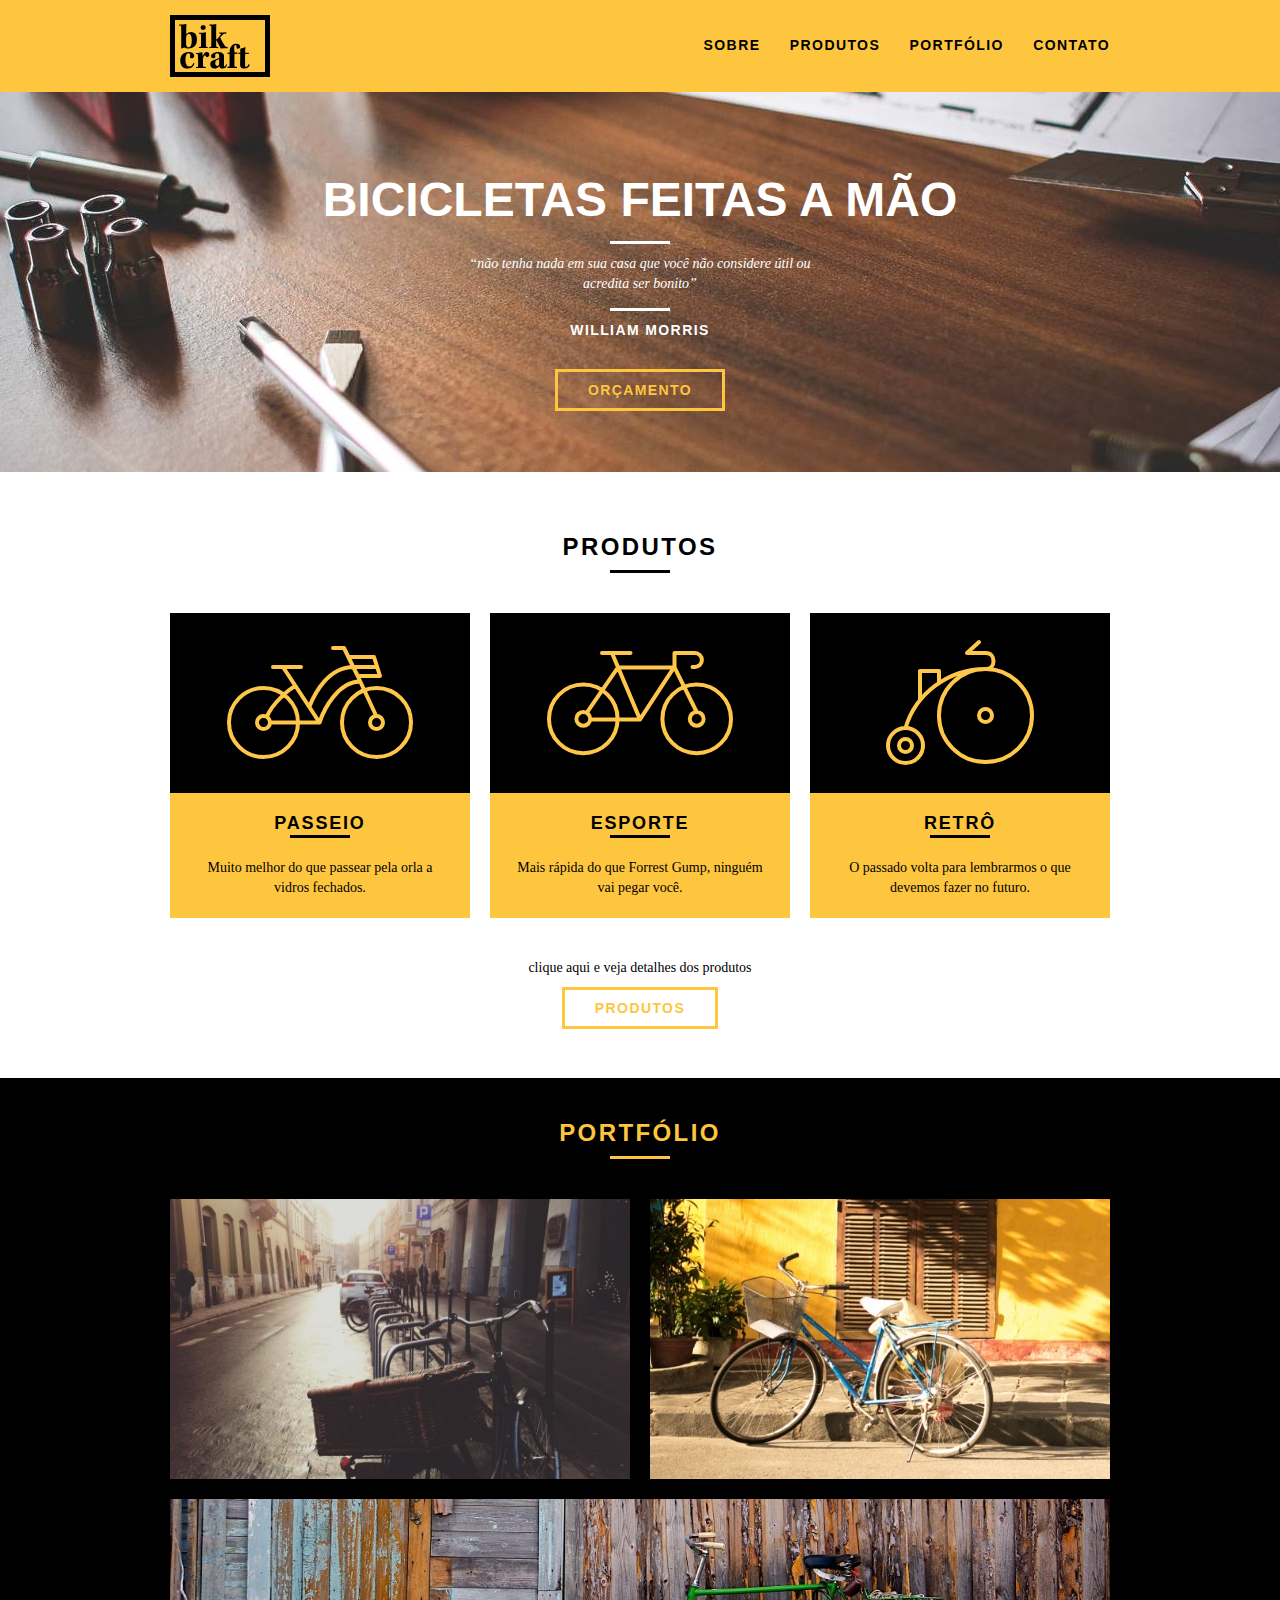
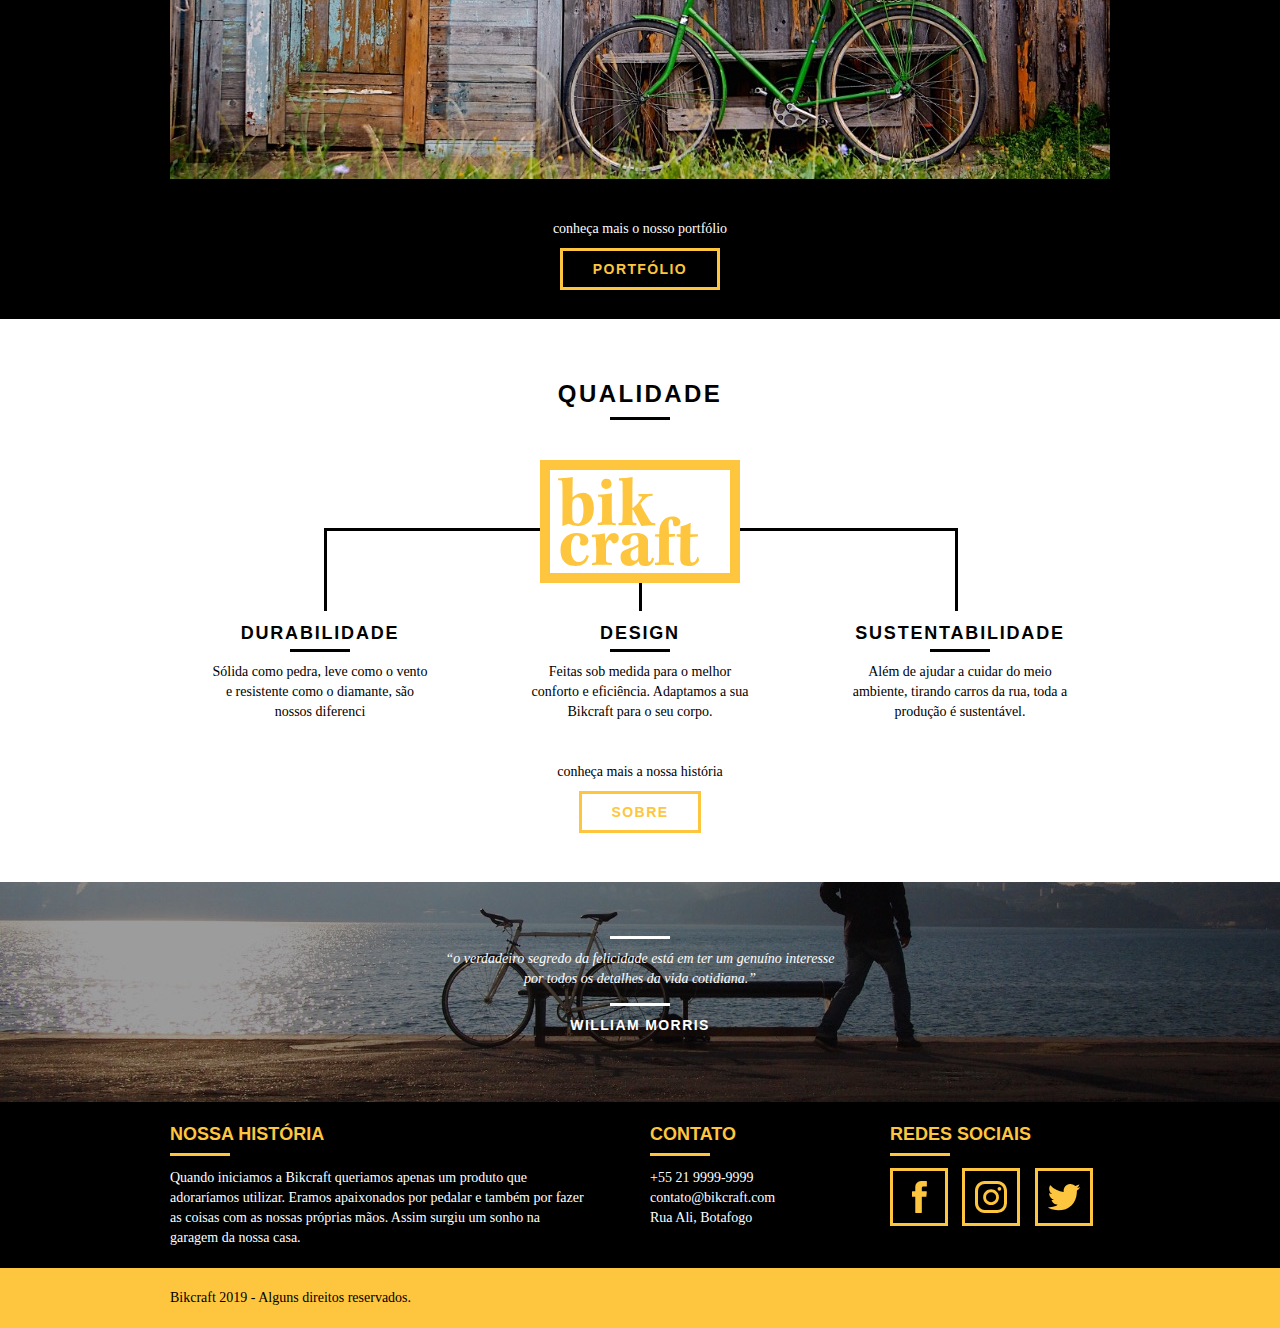
<file: index.html>
<!DOCTYPE html>
<html lang="pt-br">

<head>
	<meta charset="utf-8">
	<title>Bikcraft</title>
	<link rel="stylesheet" href="css/normalize.css">
	<link rel="stylesheet" href="css/reset.css">
	<link rel="stylesheet" href="css/grid.css">
	<link rel="stylesheet" href="css/style.css">
	<link rel="stylesheet" href="css/responsivo.css">
</head>

<body>
	<header class="header">
		<div class="container">
			<a href="index.html" class="grid-4 logotipo">
				<img src="img/bikcraft.svg" alt="bikecraft">
			</a>
			<nav class="header_menu grid-12">
				<ul>
					<li><a href="sobre.html">Sobre</a></li>
					<li><a href="produtos.html">Produtos</a></li>
					<li><a href="portfolio.html">Portfólio</a></li>
					<li><a href="contato.html">Contato</a></li>
				</ul>
			</nav>
		</div>
	</header>

	<section class="introducao">
		<div class="container">
			<h1>Bicicletas feitas a mão</h1>
			<blockquote class="quote-externo">
				<p>“não tenha nada em sua casa que você não considere útil ou acredita ser bonito”</p>
				<cite>WILLIAM MORRIS</cite>
			</blockquote>
			<a href="https://bikcraft.com/produtos/" class="btn">Orçamento</a>
		</div>
	</section>

	<section class="produtos container">
		<h2 class="subtitulo">Produtos</h2>
		<ul class="produtos_lista">
			<li class="grid-1-3">
				<div class="produtos_icone"><img src="./img/produtos/passeio.svg" alt="Bikecraft passeio"></div>
				<h3>Passeio</h3>
				<p>Muito melhor do que passear pela orla a vidros fechados.</p>
			</li>

			<li class="grid-1-3">
				<div class="produtos_icone"><img src="./img/produtos/esporte.svg" alt="Bikecraft passeio"></div>
				<h3>Esporte</h3>
				<p>Mais rápida do que Forrest Gump, ninguém vai pegar você.</p>
			</li>

			<li class="grid-1-3">
				<div class="produtos_icone"><img src="./img/produtos/retro.svg" alt="Bikecraft passeio"></div>
				<h3>Retrô</h3>
				<p>O passado volta para lembrarmos o que devemos fazer no futuro.</p>
			</li>
		</ul>
		<div class="call">
			<p>clique aqui e veja detalhes dos produtos</p>
			<a href="produtos.html" class="btn btn-preto">Produtos</a>
		</div>
	</section>

	<section class="portfolio">
		<div class="container">
			<h2 class="subtitulo">Portfólio</h2>
			<ul class="portfolio_lista">
				<li class="grid-8"><img src="img/portfolio/retro.jpg" alt="bicicleta retrô"></li>
				<li class="grid-8"><img src="img/portfolio/passeio.jpg" alt="bicicleta passeio"></li>
				<li class="grid-16"><img src="img/portfolio/esporte.jpg" alt="bicicleta esporte"></li>
			</ul>
			<div class="call">
				<p>conheça mais o nosso portfólio</p>
				<a href="portfolio.html" class="btn">Portfólio</a>
			</div>
		</div>
	</section>

	<section class="container qualidade">
		<h2 class="subtitulo">Qualidade</h2>
		<img src="img/bikcraft-qualidade.svg" alt="Bikecraft">
		<ul class="qualidade_lista">
			<li class="grid-1-3">
				<h3>Durabilidade</h3>
				<p>Sólida como pedra, leve como o vento e resistente como o diamante, são nossos diferenci</p>
			</li>
			<li class="grid-1-3">
				<h3>Design</h3>
				<p>Feitas sob medida para o melhor conforto e eficiência. Adaptamos a sua Bikcraft para o seu corpo.</p>
			</li>
			<li class="grid-1-3">
				<h3>Sustentabilidade</h3>
				<p>Além de ajudar a cuidar do meio ambiente, tirando carros da rua, toda a produção é sustentável.</p>
			</li>
		</ul>
		<div class="call">
			<p>conheça mais a nossa história</p>
			<a href="sobre.html" class="btn btn-preto">Sobre</a>
		</div>
	</section>

	<section class="quebra">
		<blockquote class="quote-externo container">
			<p>“o verdadeiro segredo da felicidade está em ter um genuíno interesse por todos os detalhes da vida
				cotidiana.”</p>
			<cite>WILLIAM MORRIS</cite>
		</blockquote>
	</section>

	<!-- footer -->
	<footer>
		<div class="footer">
			<div class="container">
				<div class="grid-8 footer_historia">
					<h3>Nossa história</h3>
					<p>Quando iniciamos a Bikcraft queriamos apenas um produto que adoraríamos utilizar. Eramos
						apaixonados por pedalar e também por fazer as coisas com as nossas próprias mãos. Assim surgiu
						um sonho na garagem da nossa casa.</p>
				</div>
				<div class="grid-4 footer_contato">
					<h3>Contato</h3>
					<ul>
						<li>+55 21 9999-9999</li>
						<li>contato@bikcraft.com</li>
						<li>Rua Ali, Botafogo</li>
					</ul>
				</div>
				<div class="grid-4 footer_redes">
					<h3>Redes sociais</h3>
					<ul>
						<li>
							<a href="http://facebook.com" target="_blank"><img src="./img/redes-sociais/facebook.svg"
									alt="Facebook"></a>
						</li>
						<li>
							<a href="http://instagram.com" target="_blank"><img src="./img/redes-sociais/instagram.svg"
									alt="Facebook"></a>
						</li>
						<li>
							<a href="http://twitter.com" target="_blank"><img src="./img/redes-sociais/twitter.svg"
									alt="Facebook"></a>
						</li>
					</ul>
				</div>
			</div>
		</div>
		<div class="copy">
			<div class="container">
				<p class="grid-16">
					Bikcraft 2019 - Alguns direitos reservados.
				</p>
			</div>
		</div>
	</footer>
</body>

</html>
</file>
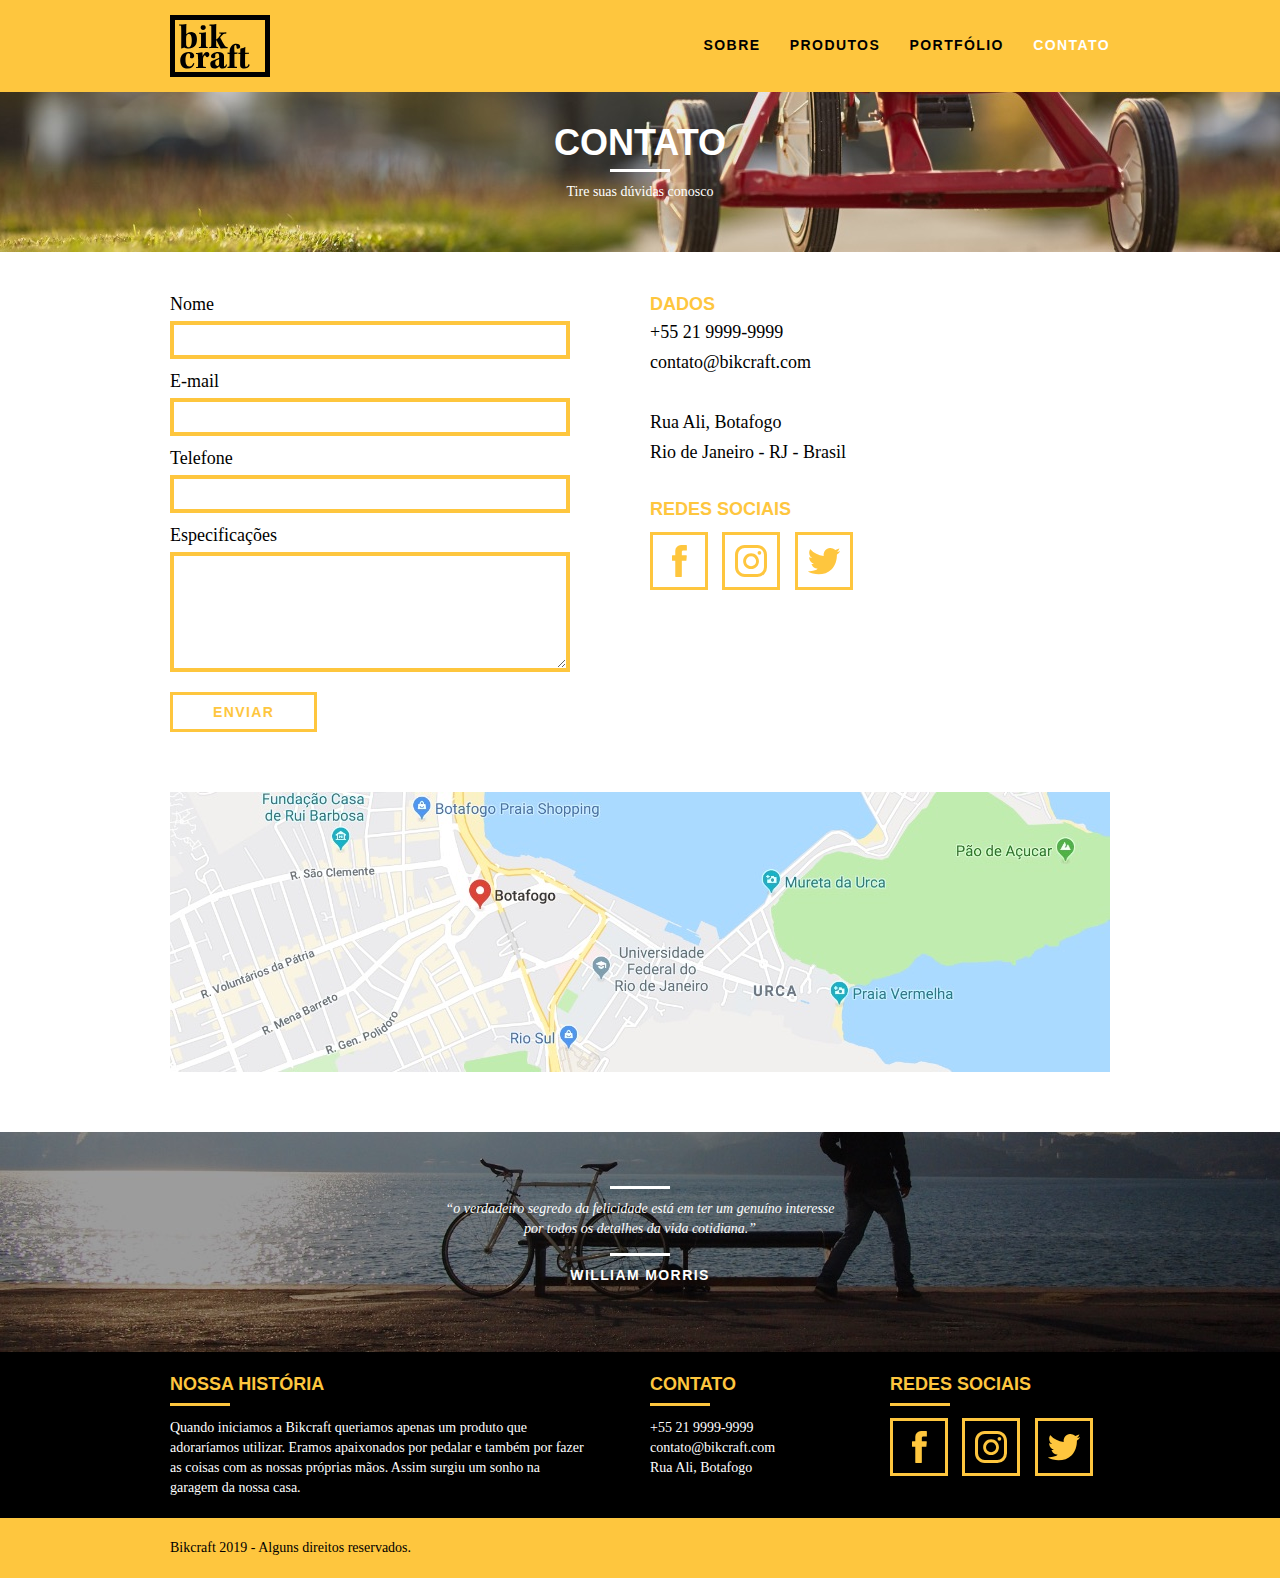
<file: contato.html>
<!DOCTYPE html>
<html lang="pt-br">

<head>
	<meta charset="utf-8">
	<title>Bikcraft - Contato</title>
	<link rel="stylesheet" href="css/normalize.css">
	<link rel="stylesheet" href="css/reset.css">
	<link rel="stylesheet" href="css/grid.css">
	<link rel="stylesheet" href="css/contato.css">
	<link rel="stylesheet" href="css/style.css">
	<link rel="stylesheet" href="css/responsivo.css">
</head>

<body>
	<!-- Header and Navbar -->
<header class="header">
	<div class="container">
		<a href="index.html" class="grid-4 logotipo">
			<img src="img/bikcraft.svg" alt="bikecraft">
		</a>
		<nav class="header_menu grid-12">
			<ul>
				<li><a href="sobre.html">Sobre</a></li>
				<li><a href="produtos.html">Produtos</a></li>
				<li><a href="portfolio.html">Portfólio</a></li>
				<li><a href="contato.html" class="menu_ativo">Contato</a></li>
			</ul>
		</nav>
	</div>
</header>
	<!-- Introdução -->
	<section class="introducao-interna interna_contato">
		<div class="container">
			<h1>Contato</h1>
			<p>Tire suas dúvidas conosco</p>
		</div>
	</section>


	<!-- Orçamento -->

	<section class="contato container">
		<form id="form_orcamento" class="contato_form grid-8" action="">
			<label for="nome">Nome</label>
			<input type="text" id="nome">

			<label for="email">E-mail</label>
			<input type="email" id="email">

			<label for="telefone">Telefone</label>
			<input type="text" id="telefone">

			<label for="espec">Especificações</label>
			<textarea name="espec" id="espec"></textarea>

			<button class="btn btn-preto" type="submit">Enviar</button>
		</form>
		<div class="contato_dados grid-8">
			<h3>Dados</h3>
			<span>+55 21 9999-9999</span>
			<span>contato@bikcraft.com</span>
			<span>Rua Ali, Botafogo</span>
			<span>Rio de Janeiro - RJ - Brasil</span>

			<h3>Redes sociais</h3>
			<ul>
				<li>
					<a href="http://facebook.com" target="_blank"><img src="./img/redes-sociais/facebook.svg"
							alt="Facebook"></a>
				</li>
				<li>
					<a href="http://instagram.com" target="_blank"><img src="./img/redes-sociais/instagram.svg"
							alt="Facebook"></a>
				</li>
				<li>
					<a href="http://twitter.com" target="_blank"><img src="./img/redes-sociais/twitter.svg"
							alt="Facebook"></a>
				</li>
			</ul>
		</div>
	</section>

	<!-- mapa -->

	<section class="container contato_mapa">
		<a href="http://google.com" target="_blank" class="grid-16"><img src="./img/endereco-bikcraft.jpg" alt=""></a>
	</section>

	<!-- Quebra -->
	<section class="quebra">
		<blockquote class="quote-externo container">
			<p>“o verdadeiro segredo da felicidade está em ter um genuíno interesse por todos os detalhes da vida
				cotidiana.”</p>
			<cite>WILLIAM MORRIS</cite>
		</blockquote>
	</section>

	<!-- footer -->
	<footer>
		<div class="footer">
			<div class="container">
				<div class="grid-8 footer_historia">
					<h3>Nossa história</h3>
					<p>Quando iniciamos a Bikcraft queriamos apenas um produto que adoraríamos utilizar. Eramos
						apaixonados por pedalar e também por fazer as coisas com as nossas próprias mãos. Assim surgiu
						um sonho na garagem da nossa casa.</p>
				</div>
				<div class="grid-4 footer_contato">
					<h3>Contato</h3>
					<ul>
						<li>+55 21 9999-9999</li>
						<li>contato@bikcraft.com</li>
						<li>Rua Ali, Botafogo</li>
					</ul>
				</div>
				<div class="grid-4 footer_redes">
					<h3>Redes sociais</h3>
					<ul>
						<li>
							<a href="http://facebook.com" target="_blank"><img src="./img/redes-sociais/facebook.svg"
									alt="Facebook"></a>
						</li>
						<li>
							<a href="http://instagram.com" target="_blank"><img src="./img/redes-sociais/instagram.svg"
									alt="Facebook"></a>
						</li>
						<li>
							<a href="http://twitter.com" target="_blank"><img src="./img/redes-sociais/twitter.svg"
									alt="Facebook"></a>
						</li>
					</ul>
				</div>
			</div>
		</div>
		<div class="copy">
			<div class="container">
				<p class="grid-16">
					Bikcraft 2019 - Alguns direitos reservados.
				</p>
			</div>
		</div>
	</footer>
</body>

</html>
</file>
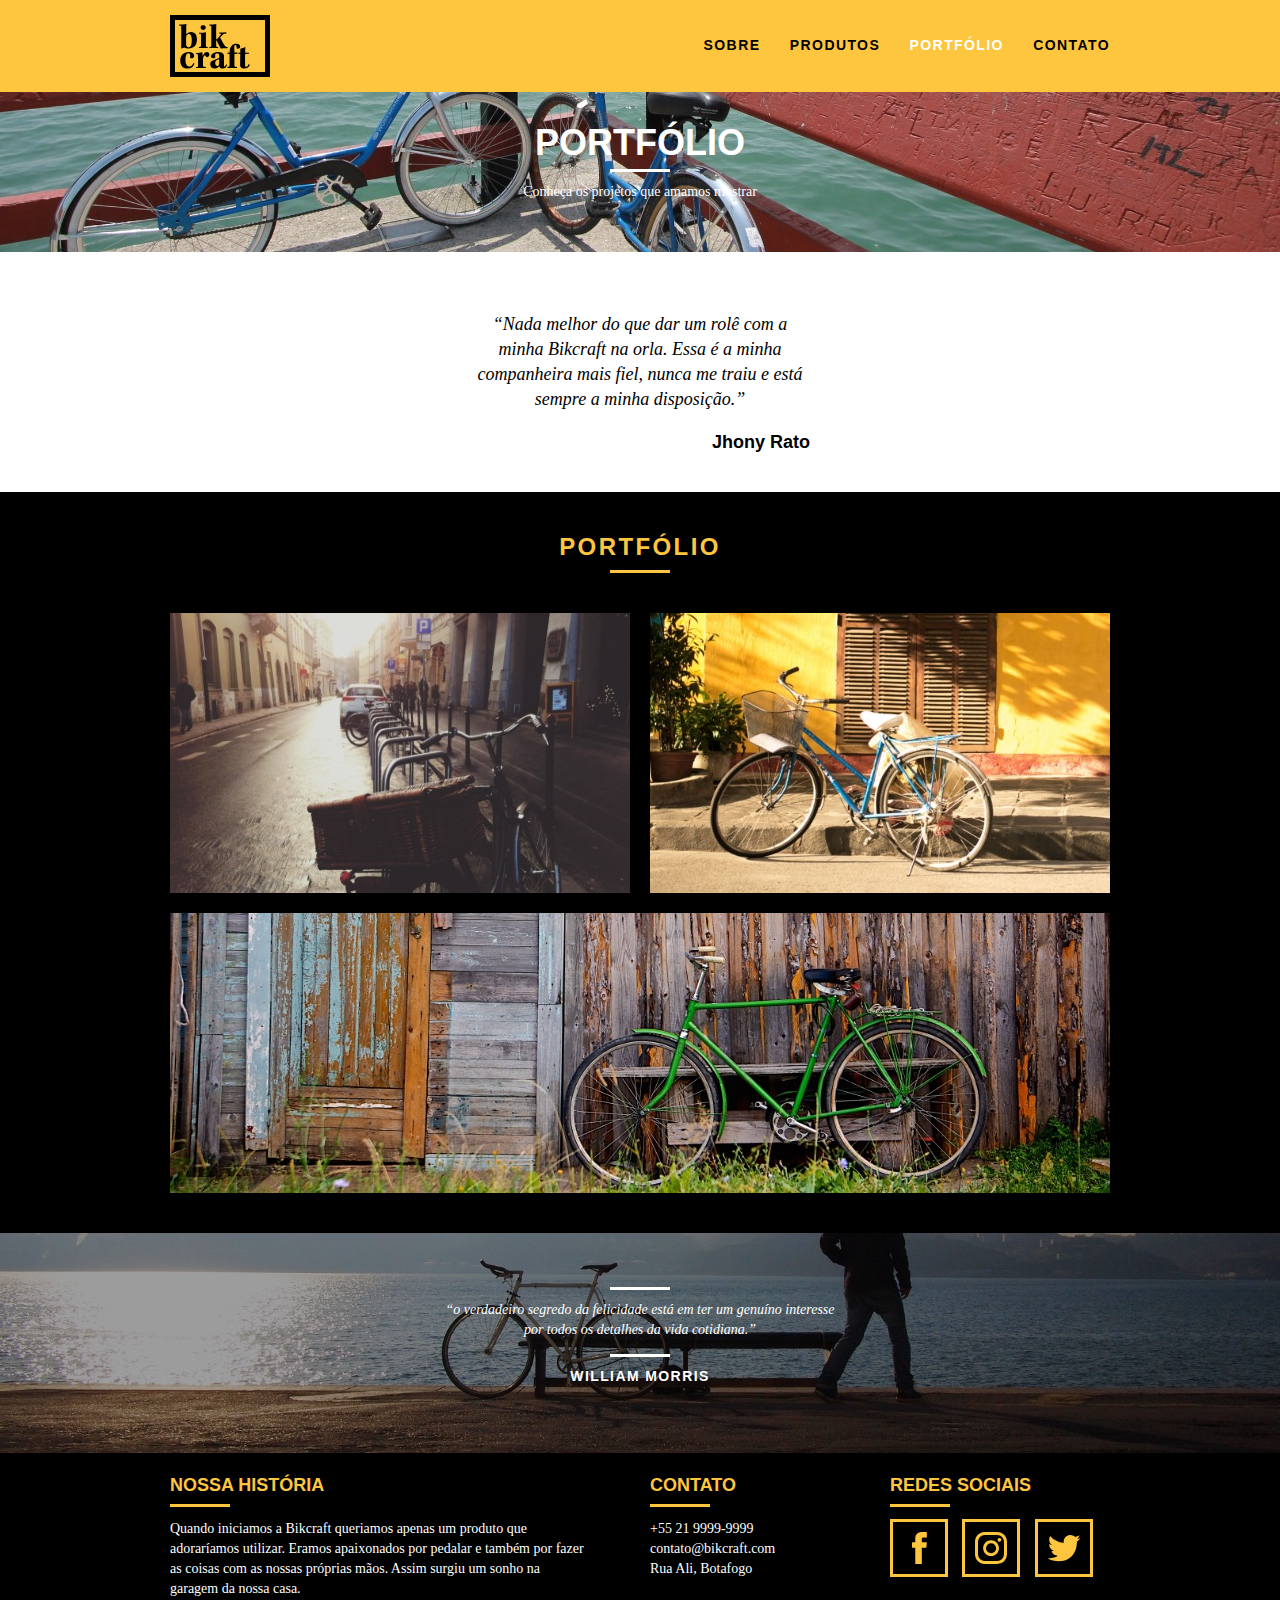
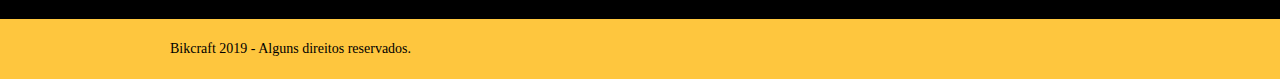
<file: portfolio.html>
<!DOCTYPE html>
<html lang="pt-br">

<head>
	<meta charset="utf-8">
	<title>Bikcraft - Portfólio</title>
	<link rel="stylesheet" href="css/normalize.css">
	<link rel="stylesheet" href="css/reset.css">
	<link rel="stylesheet" href="css/grid.css">
	<link rel="stylesheet" href="css/portfolio.css">
	<link rel="stylesheet" href="css/style.css">
	<link rel="stylesheet" href="css/responsivo.css">

</head>

<body>
<!-- Header and Navbar -->
<header class="header">
	<div class="container">
		<a href="index.html" class="grid-4 logotipo">
			<img src="img/bikcraft.svg" alt="bikecraft">
		</a>
		<nav class="header_menu grid-12">
			<ul>
				<li><a href="sobre.html">Sobre</a></li>
				<li><a href="produtos.html">Produtos</a></li>
				<li><a href="portfolio.html" class="menu_ativo">Portfólio</a></li>
				<li><a href="contato.html">Contato</a></li>
			</ul>
		</nav>
	</div>
</header>
	<!-- Introdução -->
	<section class="introducao-interna interna_portfolio">
		<div class="container">
			<h1>Portfólio</h1>
			<p>Conheça os projetos que amamos mostrar</p>
		</div>
	</section>

	<!-- Depoimentos -->
	<section class="container">
		<blockquote class="quote_clientes">
			<p>
				“Nada melhor do que dar um rolê com a minha Bikcraft na orla. Essa é a minha companheira mais fiel, nunca me traiu e está sempre a minha disposição.”
			</p>
			<cite>Jhony Rato</cite>
		</blockquote>
	</section>

	<!-- Slide -->

	<section class="portfolio">
		<div class="container">
			<h2 class="subtitulo">Portfólio</h2>
			<ul class="portfolio_lista">
				<li class="grid-8"><img src="img/portfolio/retro.jpg" alt="bicicleta retrô"></li>
				<li class="grid-8"><img src="img/portfolio/passeio.jpg" alt="bicicleta passeio"></li>
				<li class="grid-16"><img src="img/portfolio/esporte.jpg" alt="bicicleta esporte"></li>
			</ul>
		</div>
	</section>

	<!-- Quebra -->

	<section class="quebra">
		<blockquote class="quote-externo container">
			<p>“o verdadeiro segredo da felicidade está em ter um genuíno interesse por todos os detalhes da vida
				cotidiana.”</p>
			<cite>WILLIAM MORRIS</cite>
		</blockquote>
	</section>

	<!-- footer -->
	<footer>
		<div class="footer">
			<div class="container">
				<div class="grid-8 footer_historia">
					<h3>Nossa história</h3>
					<p>Quando iniciamos a Bikcraft queriamos apenas um produto que adoraríamos utilizar. Eramos
						apaixonados por pedalar e também por fazer as coisas com as nossas próprias mãos. Assim surgiu
						um sonho na garagem da nossa casa.</p>
				</div>
				<div class="grid-4 footer_contato">
					<h3>Contato</h3>
					<ul>
						<li>+55 21 9999-9999</li>
						<li>contato@bikcraft.com</li>
						<li>Rua Ali, Botafogo</li>
					</ul>
				</div>
				<div class="grid-4 footer_redes">
					<h3>Redes sociais</h3>
					<ul>
						<li>
							<a href="http://facebook.com" target="_blank"><img src="./img/redes-sociais/facebook.svg"
									alt="Facebook"></a>
						</li>
						<li>
							<a href="http://instagram.com" target="_blank"><img src="./img/redes-sociais/instagram.svg"
									alt="Facebook"></a>
						</li>
						<li>
							<a href="http://twitter.com" target="_blank"><img src="./img/redes-sociais/twitter.svg"
									alt="Facebook"></a>
						</li>
					</ul>
				</div>
			</div>
		</div>
		<div class="copy">
			<div class="container">
				<p class="grid-16">
					Bikcraft 2019 - Alguns direitos reservados.
				</p>
			</div>
		</div>
	</footer>
</body>

</html>
</file>
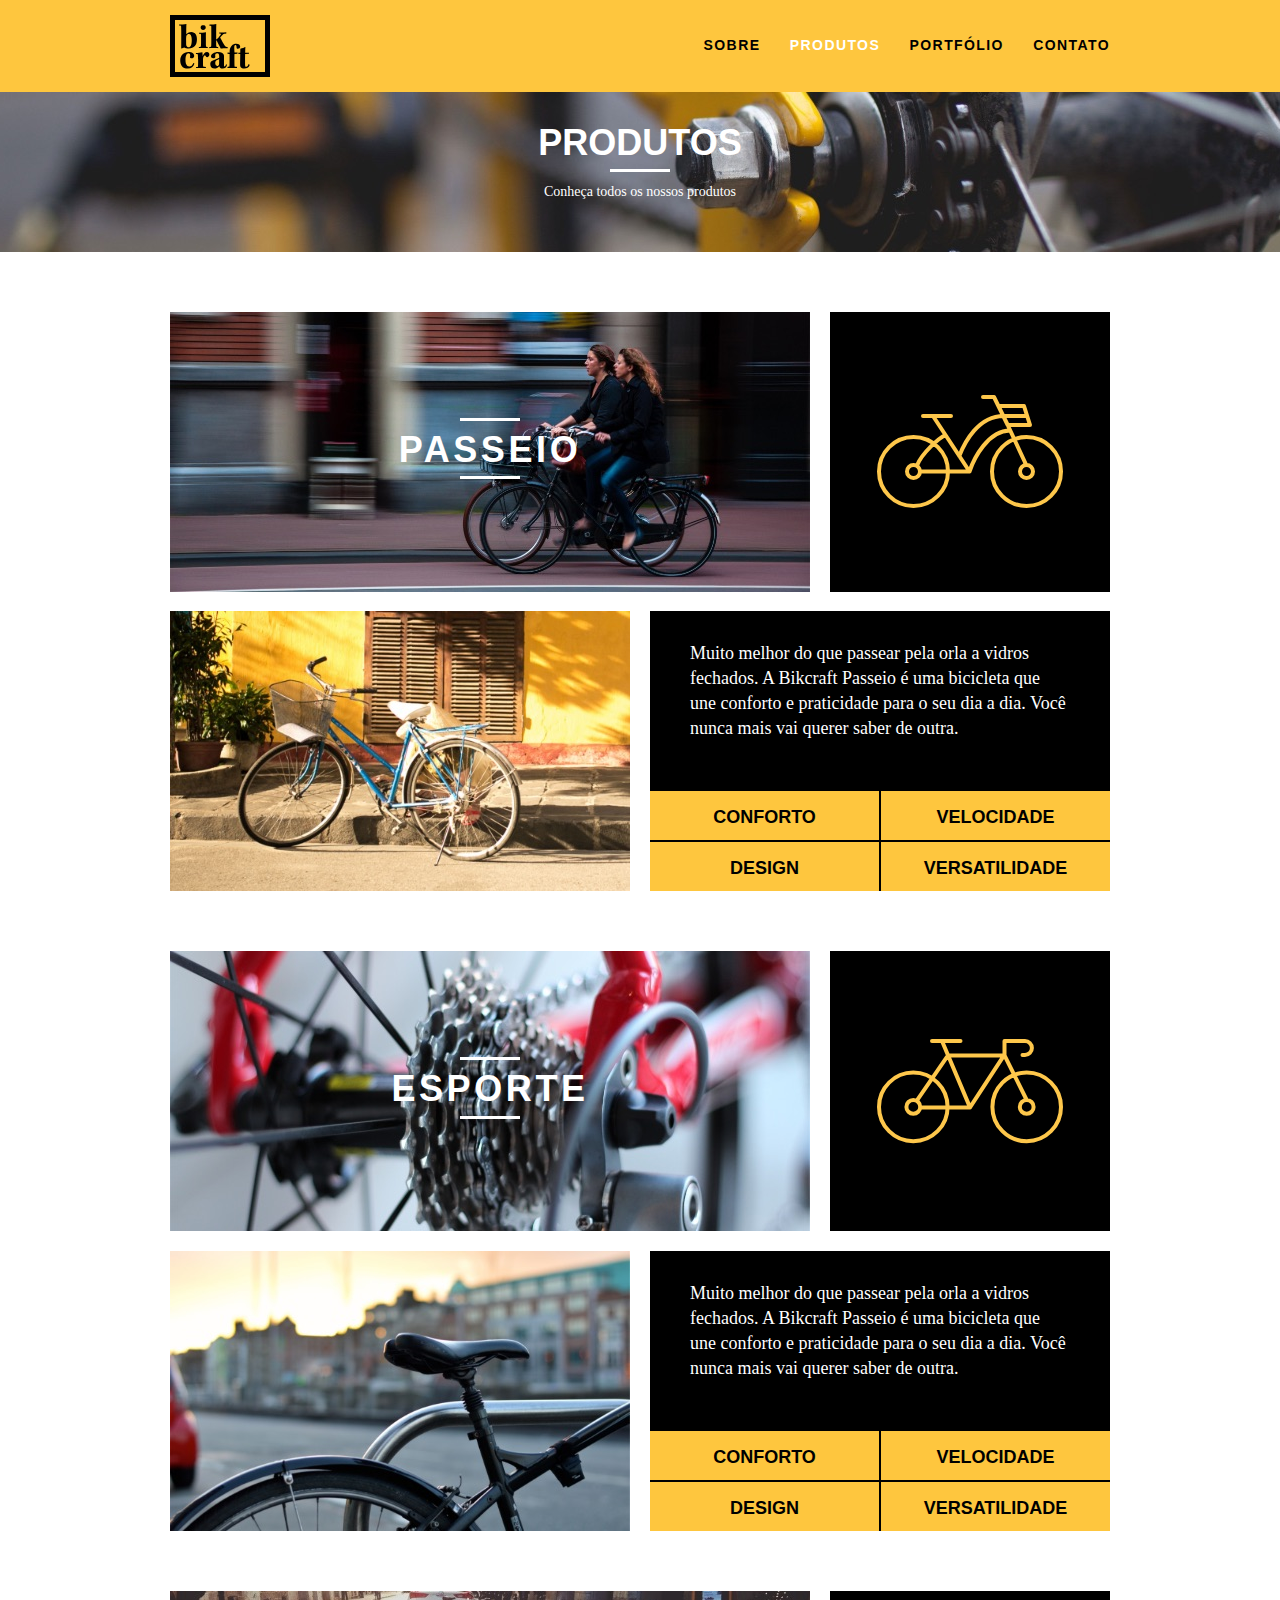
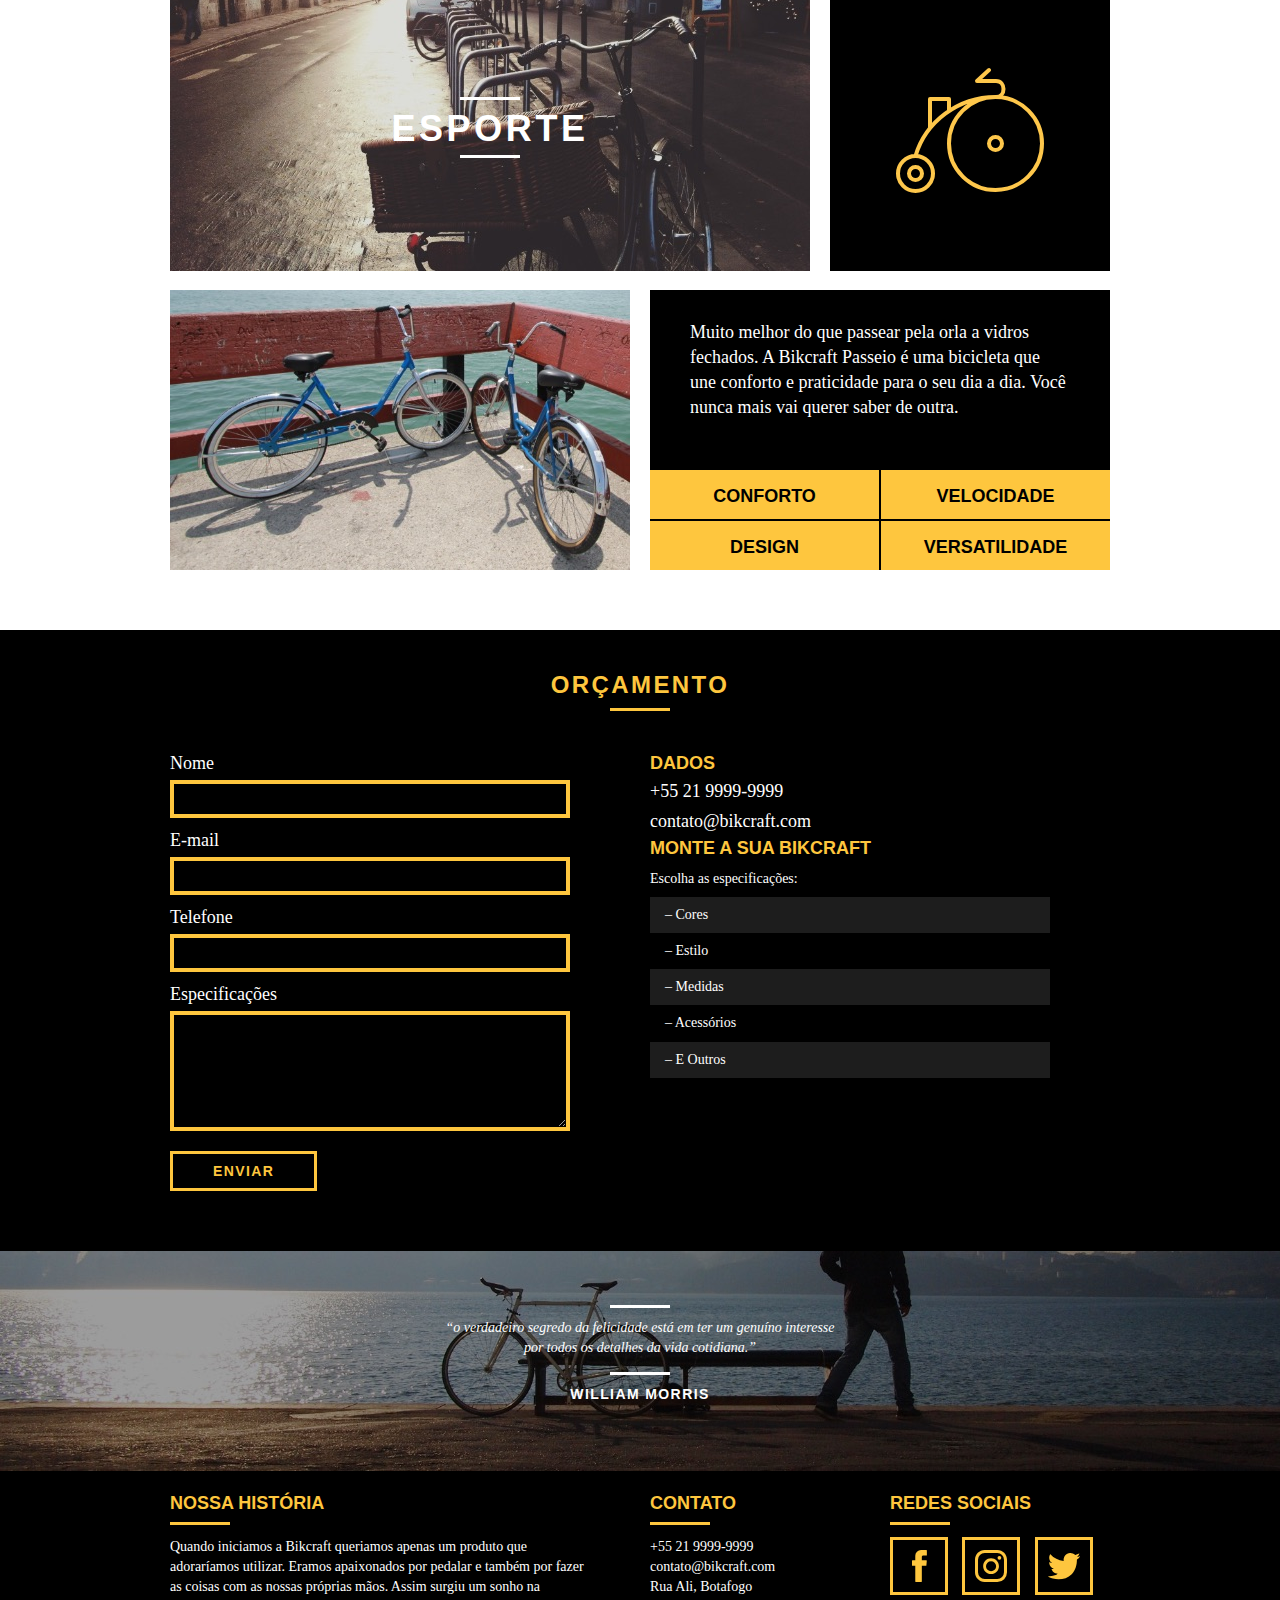
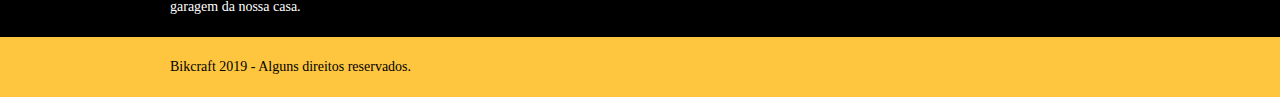
<file: produtos.html>
<!DOCTYPE html>
<html lang="pt-br">

<head>
	<meta charset="utf-8">
	<title>Bikcraft - Produtos</title>
	<link rel="stylesheet" href="css/normalize.css">
	<link rel="stylesheet" href="css/reset.css">
	<link rel="stylesheet" href="css/grid.css">
	<link rel="stylesheet" href="css/produtos.css">
	<link rel="stylesheet" href="css/style.css">
	<link rel="stylesheet" href="css/responsivo.css">
</head>

<body>
	<body>
		<!-- Header and Navbar -->
		<header class="header">
			<div class="container">
				<a href="index.html" class="grid-4 logotipo">
					<img src="img/bikcraft.svg" alt="bikecraft">
				</a>
				<nav class="header_menu grid-12">
					<ul>
						<li><a href="sobre.html">Sobre</a></li>
						<li><a href="produtos.html" class="menu_ativo">Produtos</a></li>
						<li><a href="portfolio.html">Portfólio</a></li>
						<li><a href="contato.html">Contato</a></li>
					</ul>
				</nav>
			</div>
		</header>

	<!-- Introdução -->
	<section class="introducao-interna interna_produtos">
		<div class="container">
			<h1>Produtos</h1>
			<p>Conheça todos os nossos produtos</p>
		</div>
	</section>

	<!-- Produtos -->

	<!-- Passeio -->
	<section class="container produto_item">
		<div class="grid-11">
			<img src="./img/produtos/bikcraft-passeio-1.jpg" alt="Modelo passeio">
			<h2>Passeio</h2>
		</div>
		<div class="grid-5 produto_icone">
			<img src="./img/produtos/passeio.svg" alt="Ícone de bicicleta passeio">
		</div>
		<div class="grid-8">
			<img src="./img/produtos/bikcraft-passeio-2.jpg" alt="Modelo passeio">
		</div>
		<div class="grid-8 produto_info">
			<p>Muito melhor do que passear pela orla a vidros fechados. A Bikcraft Passeio é uma bicicleta que une
				conforto e praticidade para o seu dia a dia. Você nunca mais vai querer saber de outra.</p>
			<ul>
				<li>Conforto</li>
				<li>Velocidade</li>
				<li>Design</li>
				<li>Versatilidade</li>
			</ul>
		</div>
	</section>

	<!-- Esporte -->
	<section class="container produto_item">
		<div class="grid-11">
			<img src="./img/produtos/bikcraft-esporte-1.jpg" alt="Modelo bikcraft esporte">
			<h2>Esporte</h2>
		</div>
		<div class="grid-5 produto_icone">
			<img src="./img/produtos/esporte.svg" alt="Ícone de bicicleta esporte">
		</div>
		<div class="grid-8">
			<img src="./img/produtos/bikcraft-esporte-2.jpg" alt="Modelo bikcraft esporte">
		</div>
		<div class="grid-8 produto_info">
			<p>Muito melhor do que passear pela orla a vidros fechados. A Bikcraft Passeio é uma bicicleta que une
				conforto e praticidade para o seu dia a dia. Você nunca mais vai querer saber de outra.</p>
			<ul>
				<li>Conforto</li>
				<li>Velocidade</li>
				<li>Design</li>
				<li>Versatilidade</li>
			</ul>
		</div>
	</section>
	<!-- Retrô -->
	<section class="container produto_item">
		<div class="grid-11">
			<img src="./img/produtos/bikcraft-retro-1.jpg" alt="Modelo bikcraft retro">
			<h2>Esporte</h2>
		</div>
		<div class="grid-5 produto_icone">
			<img src="./img/produtos/retro.svg" alt="Ícone de bicicleta retro">
		</div>
		<div class="grid-8"><img src="./img/produtos/bikcraft-retro-2.jpg" alt="Modelo bikcraft retrô"></div>
		<div class="grid-8 produto_info">
			<p>Muito melhor do que passear pela orla a vidros fechados. A Bikcraft Passeio é uma bicicleta que une
				conforto e praticidade para o seu dia a dia. Você nunca mais vai querer saber de outra.</p>
			<ul>
				<li>Conforto</li>
				<li>Velocidade</li>
				<li>Design</li>
				<li>Versatilidade</li>
			</ul>
		</div>
	</section>

	<!-- Orçamento -->

	<section class="orcamento">
		<div class="container">
			<h2 class="subtitulo">Orçamento</h2>
			<form id="form_orcamento" class="form grid-8" action="">
				<label for="nome">Nome</label>
				<input type="text" id="nome">

				<label for="email">E-mail</label>
				<input type="email" id="email">

				<label for="telefone">Telefone</label>
				<input type="text" id="telefone">

				<label for="espec">Especificações</label>
				<textarea name="espec" id="espec"></textarea>

				<button class="btn" type="submit">Enviar</button>
			</form>
			<div class="orcamento_dados grid-8">
				<h3>Dados</h3>
				<span>+55 21 9999-9999</span>
				<span class="">contato@bikcraft.com</span>

				<h3>Monte a sua Bikcraft</h3>
				<p>Escolha as especificações:</p>
				<ul>
					<li>– Cores</li>
					<li>– Estilo</li>
					<li>– Medidas</li>
					<li>– Acessórios</li>
					<li>– E Outros</li>
				</ul>
			</div>
		</div>
	</section>

	<!-- Quebra -->
	<section class="quebra">
		<blockquote class="quote-externo container">
			<p>“o verdadeiro segredo da felicidade está em ter um genuíno interesse por todos os detalhes da vida
				cotidiana.”</p>
			<cite>WILLIAM MORRIS</cite>
		</blockquote>
	</section>

	<!-- footer -->
	<footer>
		<div class="footer">
			<div class="container">
				<div class="grid-8 footer_historia">
					<h3>Nossa história</h3>
					<p>Quando iniciamos a Bikcraft queriamos apenas um produto que adoraríamos utilizar. Eramos
						apaixonados por pedalar e também por fazer as coisas com as nossas próprias mãos. Assim surgiu
						um sonho na garagem da nossa casa.</p>
				</div>
				<div class="grid-4 footer_contato">
					<h3>Contato</h3>
					<ul>
						<li>+55 21 9999-9999</li>
						<li>contato@bikcraft.com</li>
						<li>Rua Ali, Botafogo</li>
					</ul>
				</div>
				<div class="grid-4 footer_redes">
					<h3>Redes sociais</h3>
					<ul>
						<li>
							<a href="http://facebook.com" target="_blank"><img src="./img/redes-sociais/facebook.svg"
									alt="Facebook"></a>
						</li>
						<li>
							<a href="http://instagram.com" target="_blank"><img src="./img/redes-sociais/instagram.svg"
									alt="Facebook"></a>
						</li>
						<li>
							<a href="http://twitter.com" target="_blank"><img src="./img/redes-sociais/twitter.svg"
									alt="Facebook"></a>
						</li>
					</ul>
				</div>
			</div>
		</div>
		<div class="copy">
			<div class="container">
				<p class="grid-16">
					Bikcraft 2019 - Alguns direitos reservados.
				</p>
			</div>
		</div>
	</footer>
</body>

</html>
</file>
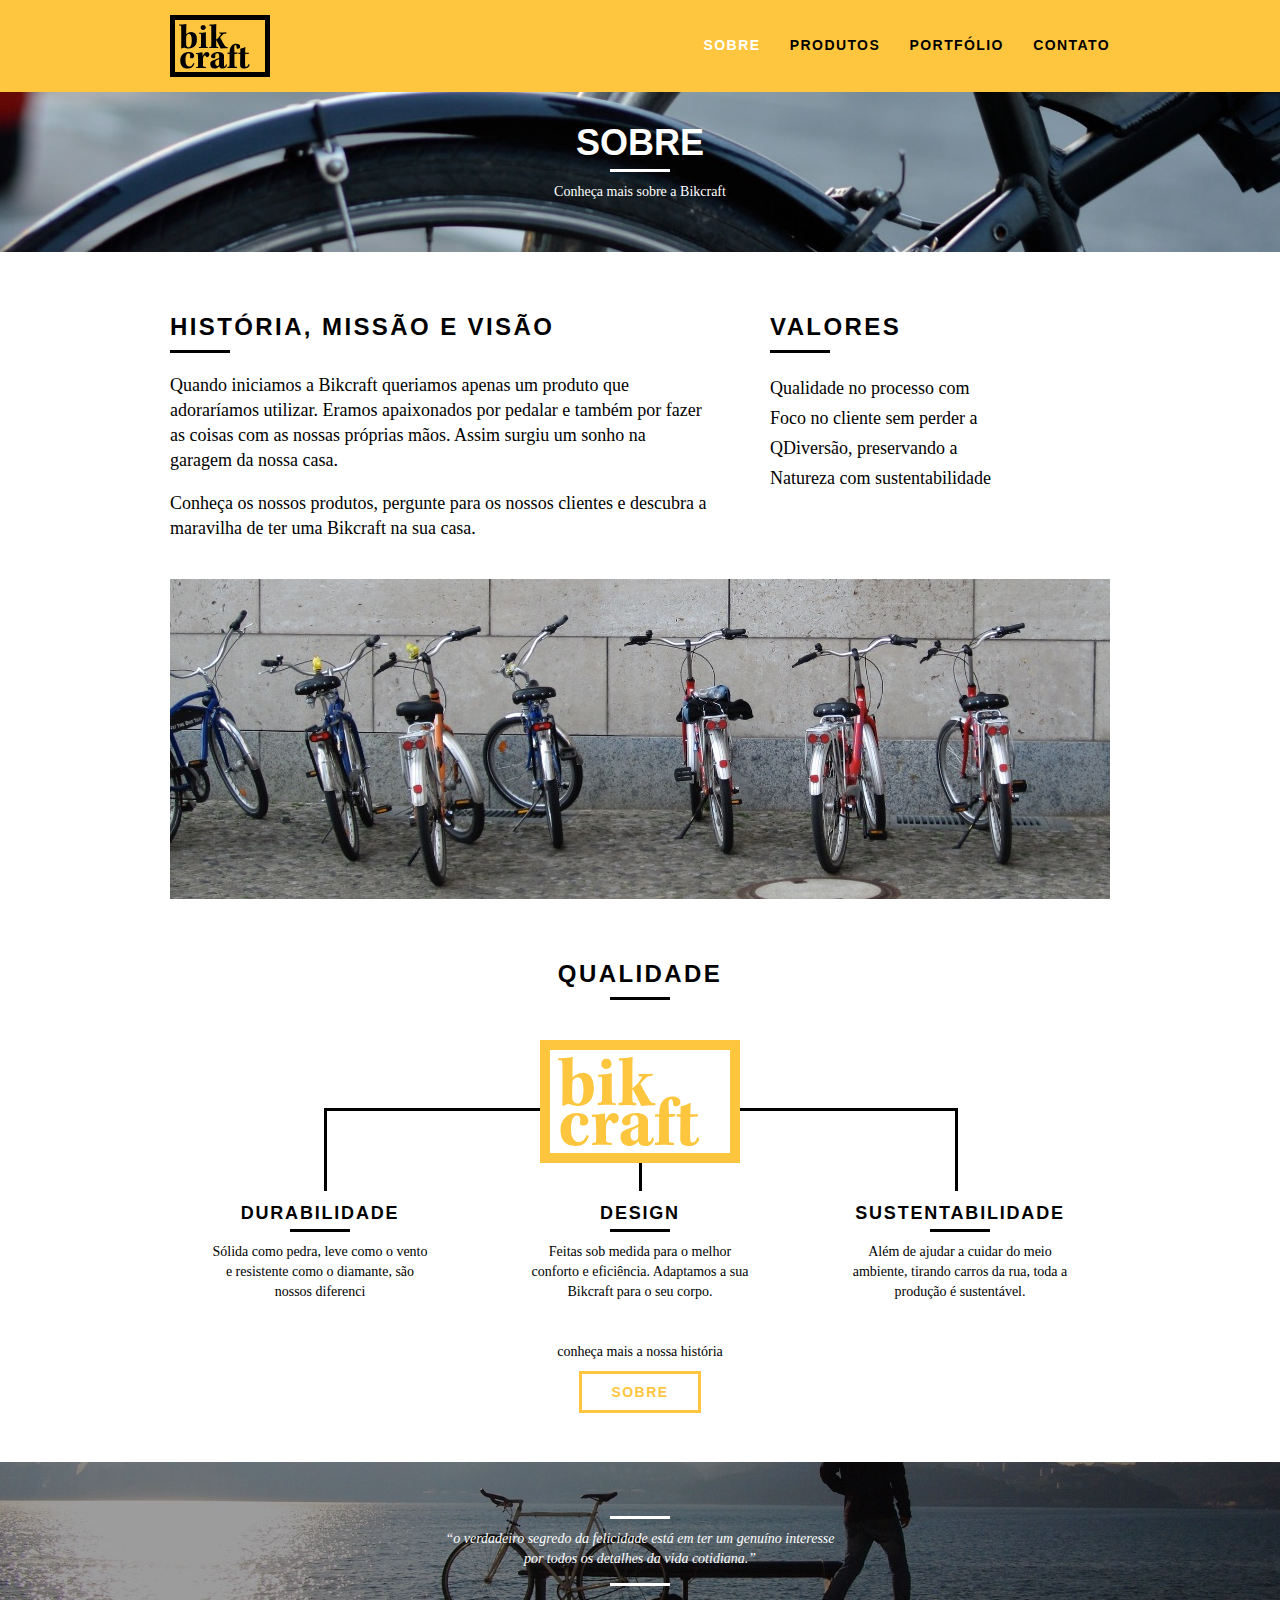
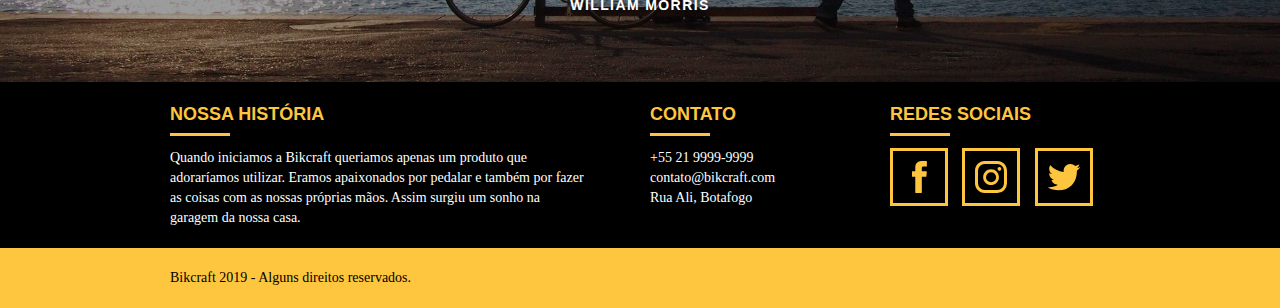
<file: sobre.html>
<!DOCTYPE html>
<html lang="pt-br">

<head>
	<meta charset="utf-8">
	<title>Bikcraft</title>
	<link rel="stylesheet" href="css/normalize.css">
	<link rel="stylesheet" href="css/reset.css">
	<link rel="stylesheet" href="css/grid.css">
	<link rel="stylesheet" href="css/sobre.css">
	<link rel="stylesheet" href="css/style.css">
	<link rel="stylesheet" href="css/responsivo.css">

</head>

<body>
	<!-- Header and Navbar -->
	<header class="header">
		<div class="container">
			<a href="index.html" class="grid-4 logotipo">
				<img src="img/bikcraft.svg" alt="bikecraft">
			</a>
			<nav class="header_menu grid-12">
				<ul>
					<li><a href="sobre.html" class="menu_ativo">Sobre</a></li>
					<li><a href="produtos.html">Produtos</a></li>
					<li><a href="portfolio.html">Portfólio</a></li>
					<li><a href="contato.html">Contato</a></li>
				</ul>
			</nav>
		</div>
	</header>

	<!-- Introdução -->
	<section class="introducao-interna interna_sobre">
		<div class="container">
			<h1>Sobre</h1>
			<p>Conheça mais sobre a Bikcraft</p>
		</div>
	</section>

	<!-- Missão e Sobre -->

	<section class="missao_sobre container">
		<div class="container grid-10">
			<h2 class="subtitulo-interno">HISTÓRIA, MISSÃO E VISÃO</h2>
			<p>Quando iniciamos a Bikcraft queriamos apenas um produto que adoraríamos utilizar. Eramos apaixonados por
				pedalar e também por fazer as coisas com as nossas próprias mãos. Assim surgiu um sonho na garagem da
				nossa casa.</p>
			<p>Conheça os nossos produtos, pergunte para os nossos clientes e descubra a maravilha de ter uma Bikcraft
				na sua casa.</p>
		</div>
		<div class="grid-6">
			<h2 class="subtitulo-interno">VALORES</h2>
			<ul>
				<li>Qualidade no processo com</li>
				<li>Foco no cliente sem perder a</li>
				<li>QDiversão, preservando a</li>
				<li>Natureza com sustentabilidade</li>
			</ul>
		</div>

		<div class="grid-16">
			<img class="foto-equipe" src="./img/equipe-bikcraft.jpg" alt="Foto da equipe Bikecraft">
		</div>
	</section>

	<!-- Qualidade -->
	<section class="container qualidade">
		<h2 class="subtitulo">Qualidade</h2>
		<img src="img/bikcraft-qualidade.svg" alt="Bikecraft">
		<ul class="qualidade_lista">
			<li class="grid-1-3">
				<h3>Durabilidade</h3>
				<p>Sólida como pedra, leve como o vento e resistente como o diamante, são nossos diferenci</p>
			</li>
			<li class="grid-1-3">
				<h3>Design</h3>
				<p>Feitas sob medida para o melhor conforto e eficiência. Adaptamos a sua Bikcraft para o seu corpo.</p>
			</li>
			<li class="grid-1-3">
				<h3>Sustentabilidade</h3>
				<p>Além de ajudar a cuidar do meio ambiente, tirando carros da rua, toda a produção é sustentável.</p>
			</li>
		</ul>
		<div class="call">
			<p>conheça mais a nossa história</p>
			<a href="sobre.html" class="btn btn-preto">Sobre</a>
		</div>
	</section>

	<section class="quebra">
		<blockquote class="quote-externo container">
			<p>“o verdadeiro segredo da felicidade está em ter um genuíno interesse por todos os detalhes da vida
				cotidiana.”</p>
			<cite>WILLIAM MORRIS</cite>
		</blockquote>
	</section>

	<!-- footer -->
	<footer>
		<div class="footer">
			<div class="container">
				<div class="grid-8 footer_historia">
					<h3>Nossa história</h3>
					<p>Quando iniciamos a Bikcraft queriamos apenas um produto que adoraríamos utilizar. Eramos
						apaixonados por pedalar e também por fazer as coisas com as nossas próprias mãos. Assim surgiu
						um sonho na garagem da nossa casa.</p>
				</div>
				<div class="grid-4 footer_contato">
					<h3>Contato</h3>
					<ul>
						<li>+55 21 9999-9999</li>
						<li>contato@bikcraft.com</li>
						<li>Rua Ali, Botafogo</li>
					</ul>
				</div>
				<div class="grid-4 footer_redes">
					<h3>Redes sociais</h3>
					<ul>
						<li>
							<a href="http://facebook.com" target="_blank"><img src="./img/redes-sociais/facebook.svg"
									alt="Facebook"></a>
						</li>
						<li>
							<a href="http://instagram.com" target="_blank"><img src="./img/redes-sociais/instagram.svg"
									alt="Facebook"></a>
						</li>
						<li>
							<a href="http://twitter.com" target="_blank"><img src="./img/redes-sociais/twitter.svg"
									alt="Facebook"></a>
						</li>
					</ul>
				</div>
			</div>
		</div>
		<div class="copy">
			<div class="container">
				<p class="grid-16">
					Bikcraft 2019 - Alguns direitos reservados.
				</p>
			</div>
		</div>
	</footer>
</body>

</html>
</file>
<file: css/grid.css>
*, *:before, *:after {
  -webkit-box-sizing: border-box; 
  -moz-box-sizing: border-box; 
  box-sizing: border-box;
}

.container {
	width: 960px;
	margin: 0 auto;
	padding: 0px;
	position: relative;
}

.container:after, .container:before {
	content: " ";
	display: table;
}

.container:after {
	clear: both;
}

.grid-1, .grid-2, .grid-3, .grid-4, .grid-5, .grid-6, .grid-7, .grid-8, .grid-9, .grid-10, .grid-11, .grid-12, .grid-13, .grid-14, .grid-15, .grid-16, .grid-1-3 {
	float: left;
	margin-left: 10px;
	margin-right: 10px;
}

.grid-1 	{width: 40px;}
.grid-2 	{width: 100px;}
.grid-3 	{width: 160px;}
.grid-4 	{width: 220px;}
.grid-5 	{width: 280px;}
.grid-6 	{width: 340px;}
.grid-7 	{width: 400px;}
.grid-8 	{width: 460px;}
.grid-9 	{width: 520px;}
.grid-10 	{width: 580px;}
.grid-11 	{width: 640px;}
.grid-12 	{width: 700px;}
.grid-13 	{width: 760px;}
.grid-14 	{width: 820px;}
.grid-15 	{width: 880px;}
.grid-16 	{width: 940px;}
.grid-1-3	{width: 300px;}


/* Responsivo */
@media only screen and (min-width: 788px) and (max-width: 979px) {

	.container {
		width: 768px;
	}

.grid-1 	{width: 28px;}
.grid-2 	{width: 76px;}
.grid-3 	{width: 124px;}
.grid-4 	{width: 172px;}
.grid-5 	{width: 220px;}
.grid-6 	{width: 268px;}
.grid-7 	{width: 316px;}
.grid-8 	{width: 364px;}
.grid-9 	{width: 412px;}
.grid-10 	{width: 460px;}
.grid-11 	{width: 508px;}
.grid-12 	{width: 556px;}
.grid-13 	{width: 604px;}
.grid-14 	{width: 652px;}
.grid-15 	{width: 700px;}
.grid-16 	{width: 748px;}
.grid-1-3	{width: 236px;}
}

@media only screen and (max-width: 787px) {

	.container {
		width: 300px;
	}

	.grid-1, .grid-2, .grid-3, .grid-4, .grid-5, .grid-6, .grid-7, .grid-8, .grid-9, .grid-10, .grid-11, .grid-12, .grid-13, .grid-14, .grid-15, .grid-16, .grid-1-3 {
		width: 330px;
		margin: 0 0 20px 0;
		float:none;
	}
}
</file>
<file: css/style.css>
/* Estilos gerais */

body {
    font-family: Arial, Helvetica, sans-serif;
}

p {
    font-family: Georgia, 'Times New Roman', Times, serif;
    font-size: 14px;
    line-height: 20px;
}

img {
    display: block;
    max-width: 100%;
}

.subtitulo {
    font-size: 24px;
    line-height: 30px;
    font-weight: bold;
    letter-spacing: .1em;
    color: #000;
    text-transform: uppercase;
    text-align: center;
    margin-bottom: 40px;

}

.subtitulo::after {
    content: "";
    display: block;
    width: 60px;
    height: 3px;
    background: #000;
    margin: 8px auto 10px auto;
}

.btn {
    border: 3px solid #fec63e;
    padding: 10px 30px;
    color: #fec63e;
    font-size: 14px;
    font-weight: bold;
    margin-bottom: 20px;
    line-height: 20px;
    text-transform: uppercase;
    letter-spacing: .1em;
}

.btn:hover {
	color: #fff;
	border-color: #fff;
}

.btn.btn-preto:hover {
    color: #000;
    border-color: #000;
}

/* Header */

.header {
    position: fixed;
    top: 0;
    width: 100%;
    background-color: #fec63e;
    padding: 15px 0;
    z-index: 10;
}

nav.header_menu {
    text-align: right;
    margin-top: 20px;
}

.header_menu ul li {
    display: inline-block;
    margin-left: 25px;
}

.header_menu ul li a {
    font-weight: bold;
    color: #000;
    text-transform: uppercase;
    letter-spacing: .1em;
    font-size: 14px;
    line-height: 20px;
    padding: 10px 0;
}

.header_menu ul li a:hover {
    color: #fff;
}

.header_menu ul li a.menu_ativo {
    color: #fff;
}

/* Introdução */

.introducao {
    background: url('../img/bg.jpg') no-repeat center;
    background-size: cover;
    width: 100%;
    height: 380px;
    margin-top: 92px;
    text-align: center;
    padding-top: 80px;
}

.introducao h1 {
    font-size: 48px;
    color: #fff;
    font-weight: bold;
    text-transform: uppercase;
}

.quote-externo {
    max-width: 360px;
    margin: 0 auto;
    margin-bottom: 40px;
    color: #fff;

}

.quote-externo p {
    font-style: italic;
}

.quote-externo p::before, .quote-externo p:after {
    content: "";
    display: block;
    width: 60px;
    height: 3px;
    background: #fff;
    margin: 14px auto 10px auto;
}

.quote-externo cite {
    font-style: normal;
    font-weight: bold;
    font-size: 14px;
    letter-spacing: .1em;
}

/* Introducao interna */
.introducao-interna {
    width: 100%;
    margin-top: 92px;
    height: 160px;
    text-align: center;
    color: #fff;
    padding-top: 30px;
    background-size: cover;
}

.introducao-interna h1 {
    font-size: 36px;
    color: #fff;
    font-weight: bold;
    text-transform: uppercase;
}

.introducao-interna h1::after {
    content: "";
    display: block;
    width: 60px;
    height: 3px;
    background: #fff;
    margin: 6px auto 10px auto;
}

.subtitulo-interno {
    font-size: 24px;
    line-height: 30px;
    font-weight: bold;
    letter-spacing: .1em;
    color: #000;
    text-transform: uppercase;
    margin-bottom: 20px;

}

.subtitulo-interno::after {
    content: "";
    display: block;
    width: 60px;
    height: 3px;
    background: #000;
    margin: 8px 0;
}

/* Produtos */

.produtos {
    padding: 60px 0;
}

.produtos_icone {
background: #000;
padding: 20px;
}

.produtos_lista li {
    background: #fec63e;
    text-align: center;
}

.produtos_lista img {
    margin: 0 auto;
}

.produtos_lista li h3 {
    font-weight: bold;
    font-size: 18px;
    line-height: 20px;
    text-transform: uppercase;
    letter-spacing: .1em;
    margin-top: 20px;
}

.produtos_lista li h3::after {
    content: "";
    display: block;
    width: 60px;
    height: 3px;
    background: #000;
    margin: 2px auto 10px auto;
}

.produtos_lista li p {
    padding: 10px 20px 20px 20px;
}

.call {
    text-align: center;
    padding-top: 40px;
    clear: both;
}

.call p {
    margin-bottom: 20px;
}

/* Portfólio */

.portfolio {
    width: 100%;
    background: #000;
    padding: 40px 0;
}

.portfolio .subtitulo {
    color: #fec63e;
}

.portfolio .subtitulo::after {
    background: #fec63e;
}

.portfolio_lista li:last-child { /*  seleciona o último item */
    margin-top: 20px;
}

.portfolio .call p {
    color: #fff;
}

/* Qualidade */

.qualidade {
    padding: 60px 0;
}

.qualidade::after {
    content: "";
    width: 634px;
    height: 83px;
    display: block;
    background: url(../img/linhas.svg) no-repeat center;
    position: absolute;
    top: 209px;
    right: 162px;
    z-index: -1;
}

.qualidade img {
    margin: 0 auto;
}

.qualidade_lista {
    padding-top: 20px;
}

.qualidade_lista li {
    text-align: center;
    padding: 0 40px;
}

.qualidade_lista li h3 {
    font-weight: bold;
    font-size: 18px;
    line-height: 20px;
    text-transform: uppercase;
    letter-spacing: .1em;
    margin-top: 20px;
}

.qualidade_lista li h3::after {
    content: "";
    display: block;
    width: 60px;
    height: 3px;
    background: #000;
    margin: 6px auto 10px auto;
}

/* Quebra */
.quebra {
    width: 100%;
    height: 220px;
    background: url('../img/bg-footer.jpg');
    background-size: cover;
    text-align: center;
    padding-top: 40px;
}

.quebra .quote-externo {
    max-width: 400px;
}

/* footer */
.footer {
    width: 100%;
    background-color: #000;
    color: #fff;
    padding: 20px 0;
}

.footer h3 {
    font-size: 18px;
    line-height: 25px;
    color: #fec63e;
    text-transform: uppercase;
    font-weight: bold;
}

.footer h3:after {
    content:'';
    display: block;
    width: 60px;
    height: 3px;
    background: #fec63e;
    margin: 6px 0 12px 0;
}

.footer_historia {
    padding-right: 40px;
}

.footer_contato ul li {
    font-size: 14px;
    line-height: 20px;
    font-family: Georgia, 'Times New Roman', serif;
}

.footer_redes ul li {
    display: inline-block;
    margin-right: 10px;
}

.footer_redes ul li a {
    border: 3px solid #fec63e;
    display: block;
    padding: 10px;
}

.footer_redes ul li a:hover {
    border-color: #fff;
}

.copy {
    width: 100%;
    background: #fec63e;
    padding: 20px 0;
}
</file>
<file: css/responsivo.css>
/* Responsivo para Tablets */
@media only screen and (min-width: 788px) and (max-width: 979px) {

    /* Qualidade */
    .qualidade::after {
        right: 66px;
    }

    .qualidade_lista li {
        padding: 0 10px;
    }

    /* footer */
    .footer_redes ul li a {
        padding: 6px;
    }

    .footer_redes ul li a img {
        width: 26px;
        height: 26px;
    }

    /* Produtos */
    .produto_item h2 {
        top: -150px;
    }

    .produto_icone {
        padding: 41px 0;
    }

    .produto_info p {
        font-size: 14px;
        line-height: 20px;
        padding: 20px 30px;
        height: 122px;
    }

    .produto_info ul li {
        width: 181px;
    }
}

/* Responsivo para smartphones */
@media only screen and (max-width: 787px) {

    .header {
        position: relative;
        padding-bottom: 20px;
    }

    .header img {
        margin: 0 auto;
    }

    .header_menu {
        text-align: center !important;
    }

    .header_menu ul li {
        margin: 0 10px 10px 0;
    }

    .header_menu ul li a {
        border: 4px solid #000;
        width: 136px;
        display: block;
        float: left;
    }

    .header_menu ul li a:hover {
        border-color: #fff;
    }

    .header_menu ul li a.menu_ativo {
       border-color: #fff;
    }

    /* Introdução */

    .introducao h1 {
        font-size: 36px;
    }

    .introducao {
        background: url('../img/bg-mobile.jpg') no-repeat center;
        background-size: cover;
        margin-top: 0;
        padding-top: 40px;
    }

    /* Introdução interna */
    .introducao-interna {
        margin-top: 0px;
    }

    /* call */
    .call {
    padding-bottom: 10px;
    }

    .qualidade::after {
        display: none;
    }

    /* Sobre */
    .missao_sobre p {
        font-size: 14px;
        line-height: 20px;
        padding-right: 0px;
    }

    .missao_sobre ul li {
        font-size: 14px;
        line-height: 25px;
    }

      /* Produtos */
      .produto_item h2 {
        top: -110px;
        margin-bottom: -68px;
    }

    .produto_icone {
        padding: 41px 0;
    }

    .produto_info p {
        font-size: 14px;
        line-height: 20px;
        padding: 20px 30px;
        height: auto;
    }

    .produto_info ul li {
        width: 164px;
        height: 49px;
        font-size: 14px;
        line-height: 20px;
        padding-top: 14px;
    }

    /* Orçamento */
    .form {
        padding-right: 0;
    }

    .orcamento_dados ul {
        padding-right: 0;
    }

    /* Contato */
    .contato_form {
        padding-right: 0;
        margin-bottom: 40px;
    }

}
</file>
<file: css/contato.css>
/* Introdução */
.interna_contato {
    background: url("../img/bg-contato.jpg") no-repeat center;
    background-size: cover;
}



/* Orçamento */

.contato {
    padding: 40px 0;
}

.contato_form {
    padding-right: 60px;
}

.contato_form label {
    display: block;
    font-family: Georgia, 'Times New Roman', serif;
    font-size: 18px;
    line-height: 25px;
    margin-bottom: 4px;
}

.contato_form input {
    display: block;
    width: 100%;
    border: 4px solid #fec63e;
    background: none;
    font-size: 14px;
    font-family: Georgia, 'Times New Roman', serif;
    padding: 7px 10px;
    margin-bottom: 10px;
    outline: none;
}

.contato_form textarea {
    display: block;
    width: 100%;
    height: 120px;
    border: 4px solid #fec63e;
    background: none;
    font-size: 14px;
    font-family: Georgia, 'Times New Roman', serif;
    padding: 7px 10px;
    margin-bottom: 20px;
    outline: none;
}

.contato_form button{
    padding: 7px 40px;
    background: none;
}

.contato_dados h3 {
    font-size: 18px;
    text-transform: uppercase;
    color: #fec63e;
    line-height: 25px;
    font-weight: bold;
}

.contato_dados span {
    display: block;
    font-size: 18px;
    font-family: Georgia, 'Times New Roman', Times, serif;
    line-height: 30px;
}

.contato_dados span:nth-last-of-type(odd) {
    margin-bottom: 30px;
}

.contato_dados p {
    margin: 8px 0;
}

.contato_dados ul {
    margin-top: 10px;
}

.contato_dados ul li {
    display: inline-block;
    margin-right: 10px;
}

.contato_dados ul li a {
    border: 3px solid #fec63e;
    display: block;
    padding: 10px;
}

.contato_dados ul li a:hover {
    border-color: #000;
}

.contato_mapa {
    margin-bottom: 60px;
}
</file>
<file: css/portfolio.css>
/* Introdução */
.interna_portfolio {
    background: url("../img/bg-portfolio.jpg") no-repeat center;
}

.quote_clientes {
    padding: 60px;
    max-width: 460px;
    margin: 0 auto;
}

.quote_clientes p {
    text-align: center;
    font-family: Georgia, 'Times New Roman', Times, serif;
    font-size: 18px;
    line-height: 25px;
    font-style: italic;
    margin-bottom: 20px;
}

.quote_clientes cite {
    font-weight: bold;
    font-size: 18px;
    float: right;
    font-style: normal;
}
</file>
<file: css/produtos.css>
/* Introdução */
.interna_produtos {
    background: url("../img/bg-produtos.jpg") no-repeat center;
    background-size: cover;
}

.produto_item {
    padding-top: 60px;
}

.produto_icone {
    background: #000;
    text-align: center;
    padding: 70px 0;
}

.produto_icone img {
    margin: 0 auto;
}

.produto_item h2 {
    font-size: 36px;
    text-transform: uppercase;
    letter-spacing: .1em;
    font-weight: bold;
    position: relative;
    top: -180px;
    text-align: center;
    color: #fff;
    margin-bottom: -56px;
}

.produto_item h2:after, .produto_item h2:before {
    content: "";
    display: block;
    width: 60px;
    height: 3px;
    background: #fff;
    margin: 6px auto 8px auto;
}

.produto_info {
    background: #000;
}

.produto_info p {
    color: #fff;
    font-size: 18px;
    line-height: 25px;
    padding: 30px 40px;
    height: 180px;
}

.produto_info ul li {
    background: #fec63e;
    text-transform: uppercase;
    font-size: 18px;
    font-weight: bold;
    line-height: 20px;
    float: left;
    width: 229px;
    height: 49px;
    text-align: center;
    padding-top: 16px;
}

.produto_info ul li:nth-child(1), .produto_info ul li:nth-child(2) {
    margin-bottom: 2px;
}

 .produto_info ul li:nth-child(even) { /*odd fala com todos os ímpares e even com todos os pares */
    margin-left: 2px;
}

/* Orçamento */

.orcamento {
    background: #000;
    width: 100%;
    margin-top: 60px;
    padding: 40px 0;
}

.orcamento h2 {
    color: #fec63e;
}

.orcamento h2:after {
    background: #fec63e;
}

.form {
    padding-right: 60px;
}

.form label {
    display: block;
    color: #fff;
    font-family: Georgia, 'Times New Roman', serif;
    font-size: 18px;
    line-height: 25px;
    margin-bottom: 4px;
}

.form input {
    display: block;
    width: 100%;
    border: 4px solid #fec63e;
    background: none;
    color: #fff;
    font-size: 14px;
    font-family: Georgia, 'Times New Roman', serif;
    padding: 7px 10px;
    margin-bottom: 10px;
    outline: none;
}

.form textarea {
    display: block;
    width: 100%;
    height: 120px;
    border: 4px solid #fec63e;
    background: none;
    color: #fff;
    font-size: 14px;
    font-family: Georgia, 'Times New Roman', serif;
    padding: 7px 10px;
    margin-bottom: 20px;
    outline: none;
}

.form button{
    padding: 7px 40px;
    background: none;
}

.orcamento_dados {
    color: #fff;
}

.orcamento_dados h3 {
    font-size: 18px;
    text-transform: uppercase;
    color: #fec63e;
    line-height: 25px;
    font-weight: bold;
}

.orcamento_dados span {
    display: block;
    font-size: 18px;
    font-family: Georgia, 'Times New Roman', Times, serif;
    line-height: 30px;
}

.dados-email {
    margin-bottom: 40px;
}

.orcamento_dados ul {
    padding-right: 60px;
}

.orcamento_dados ul li {
    font-family: Georgia, 'Times New Roman', Times, serif;
    font-size: 14px;
    padding: 10px 15px;
}

.orcamento_dados ul li:nth-child(odd) {
    background: #1d1d1d;
}

.orcamento_dados p {
    margin: 8px 0;
}
</file>
<file: css/sobre.css>
/* Introdução */
.interna_sobre {
    background: url("../img/bg-sobre.jpg") no-repeat center;
}

.missao_sobre {
    padding-top: 60px;
}

.missao_sobre p {
    font-size: 18px;
    line-height: 25px;
    margin-bottom: 1em;
    padding-right: 40px;
}

.missao_sobre ul li {
    font-family: Georgia, 'Times New Roman', Times, serif;
    font-size: 18px;
    line-height: 30px;
}

.foto-equipe {
    padding-top: 20px;
}
</file>
